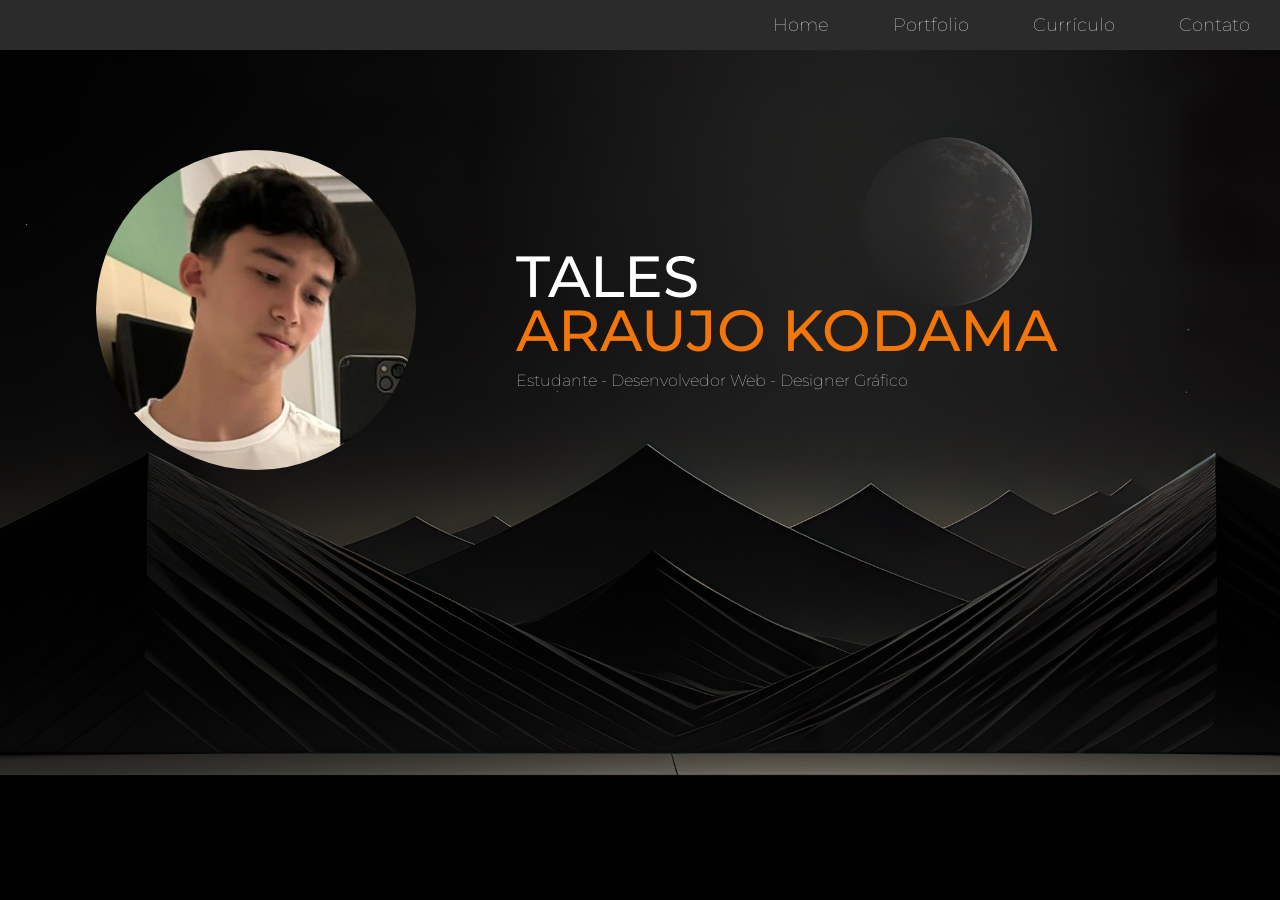
<file: index.html>
<!DOCTYPE html>

<html>

	<head>
		<title>Tales Araujo Kodama - Portfolio Online</title>

		<meta charset="utf-8">
		<link rel="stylesheet" href="css/styles.css">
		<link rel="preconnect" href="https://fonts.googleapis.com">
		<link rel="preconnect" href="https://fonts.gstatic.com" crossorigin>
		<link href="https://fonts.googleapis.com/css2?family=Montserrat:ital,wght@0,100..900;1,100..900&display=swap" rel="stylesheet">
		<script type="text/javascript" src="js/scripts.js"></script>

	</head>


	<body>

			<div id="navigation" class="navigation">
				<ul>
					<li><a href="index.html"> Home</a></li>
					<li><a href="portfolio.html">Portfolio</a></li>
					<li><a href="curriculo.html">Currículo</a></li>
					<li><a href="contato.html">Contato</a></li>
					<li id="threeline-icon" class="threeline-icon" onclick="openNav()">&#9776;</li>
				</ul>
			</div>

			<div class = "capa">

				<div class = "profile-pic">
					<img src="img/eu.png" alt="Foto de Tales Kodama">
				</div>


				<div class = "profile-title">
					<h1>Tales <span>Araujo Kodama</span></h1>
					<h2>Estudante - Desenvolvedor Web - Designer Gráfico</h2>
				</div>
			</div>


		

	</body>

</html>
</file>
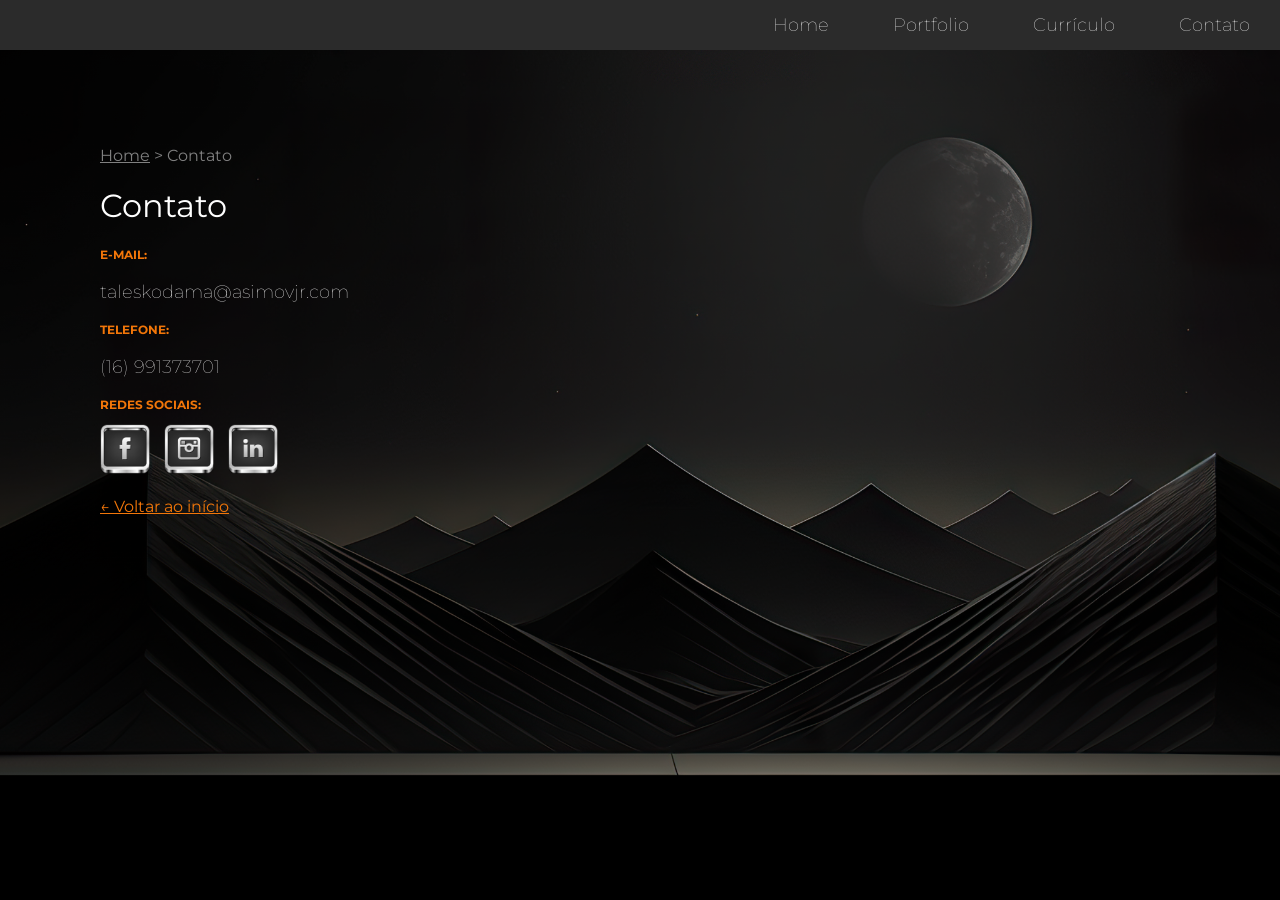
<file: contato.html>
<!DOCTYPE html>

<html>

	<head>
		<title>Contato - Tales Araujo Kodama</title>

		<meta charset="utf-8">
		<link rel="stylesheet" href="css/styles.css">
		<link rel="preconnect" href="https://fonts.googleapis.com">
		<link rel="preconnect" href="https://fonts.gstatic.com" crossorigin>
		<link href="https://fonts.googleapis.com/css2?family=Montserrat:ital,wght@0,100..900;1,100..900&display=swap" rel="stylesheet">
		<script type="text/javascript" src="js/scripts.js"></script>


	</head>


	<body>

		<div id="navigation" class="navigation">
			<ul>
				<li><a href="index.html"> Home</a></li>
				<li><a href="portfolio.html">Portfolio</a></li>
				<li><a href="curriculo.html">Currículo</a></li>
				<li><a href="contato.html">Contato</a></li>
				<li id="threeline-icon" class="threeline-icon" onclick="openNav()">&#9776;</li>
			</ul>
		</div>

			<div class="main">
				
				
				<ul class="caminho">
					<li><a href="index.html"> Home</a></li>
					<li>></li>
					<li>Contato</li>
				</ul>

				<h1>Contato</h1>
			

				<h3>E-mail:</h3>
				<p>taleskodama@asimovjr.com</p>

				<h3>Telefone:</h3>
				<p>(16) 991373701</p>

				<h3>Redes Sociais:</h3>
				<a href="#"target="_blank"><img class="social-img" src="img/Facebook.png" alt="Link para o Facebook"></a>
				<a href="#"target="_blank"><img class="social-img" src="img/Instagram.png" alt="Link para o Instagram"></a>
				<a href="#" target="_blank"><img class="social-img" src="img/LinkedIn.png" alt="Link para o LinkedIn"></a>
				<br><br>
				<a class="back-link" href="index.html">&larr; Voltar ao início<a>

			</div>	

			

	</body>

</html>
</file>
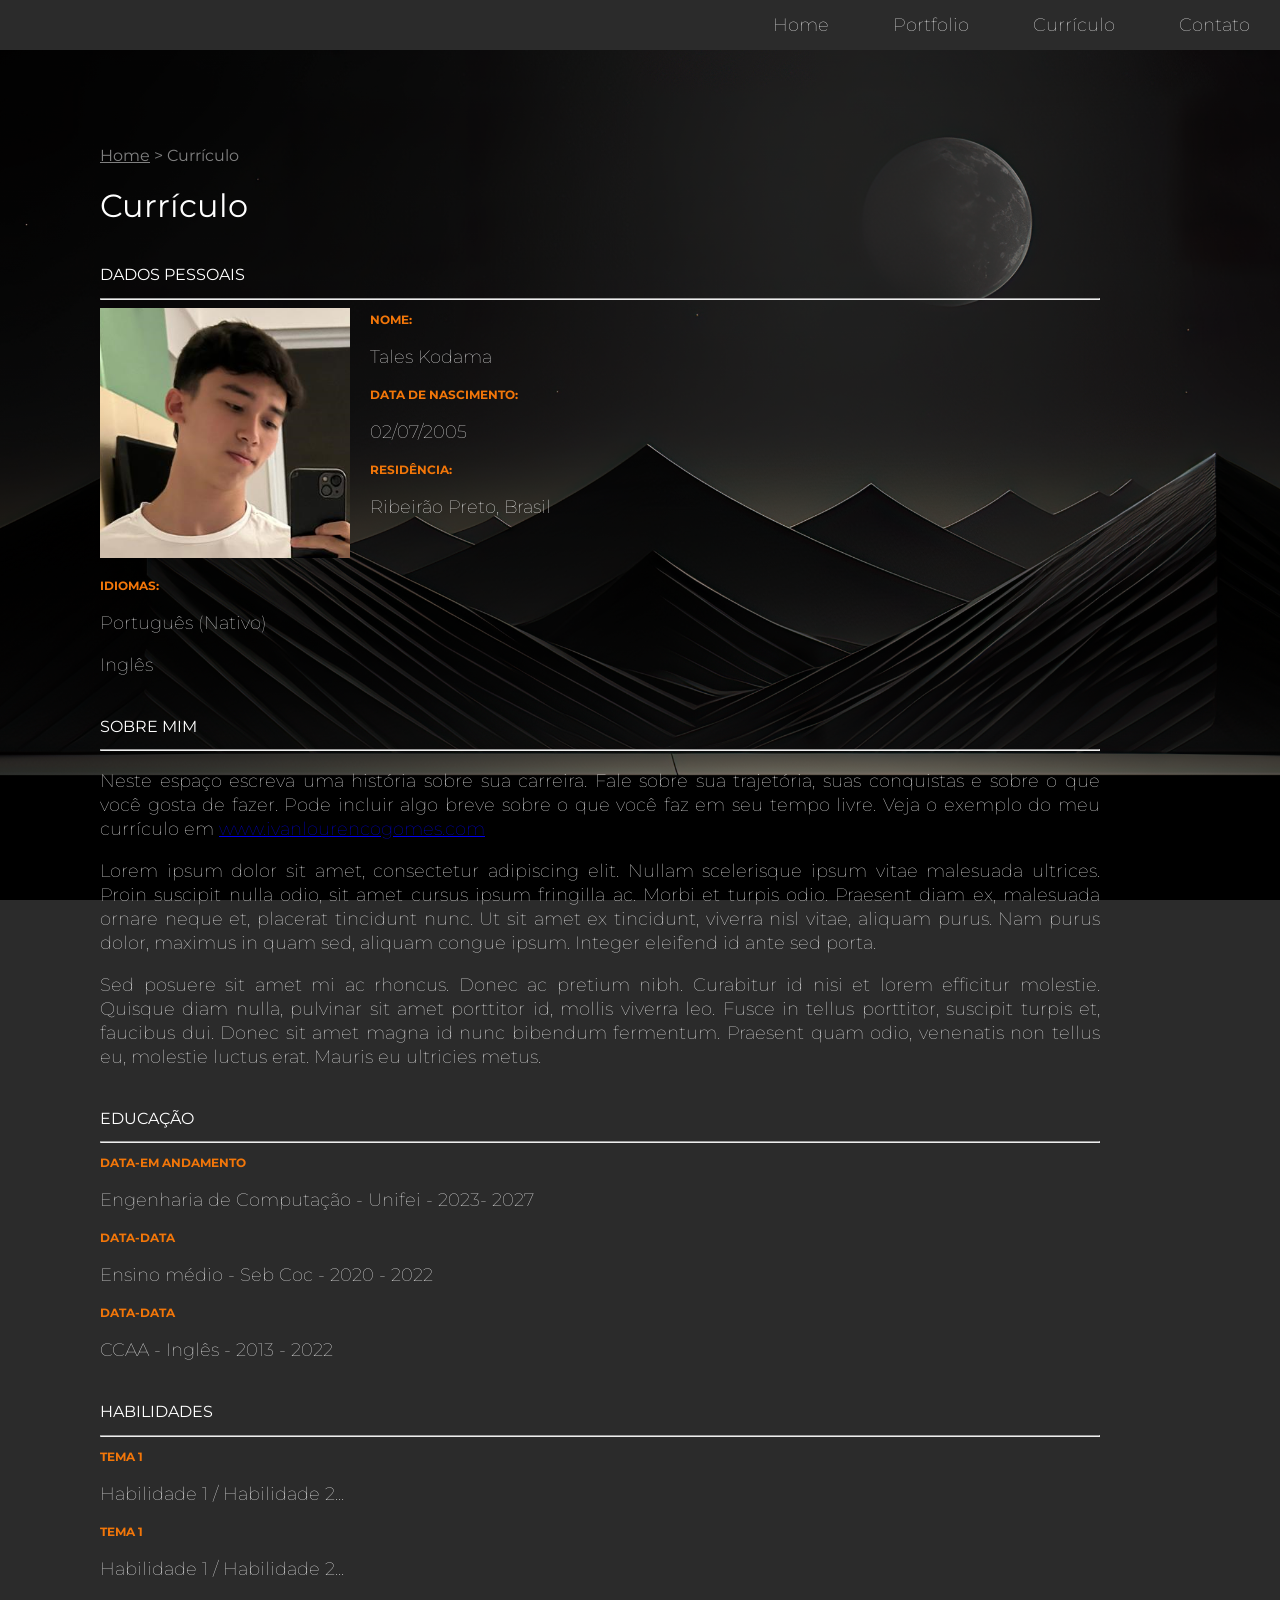
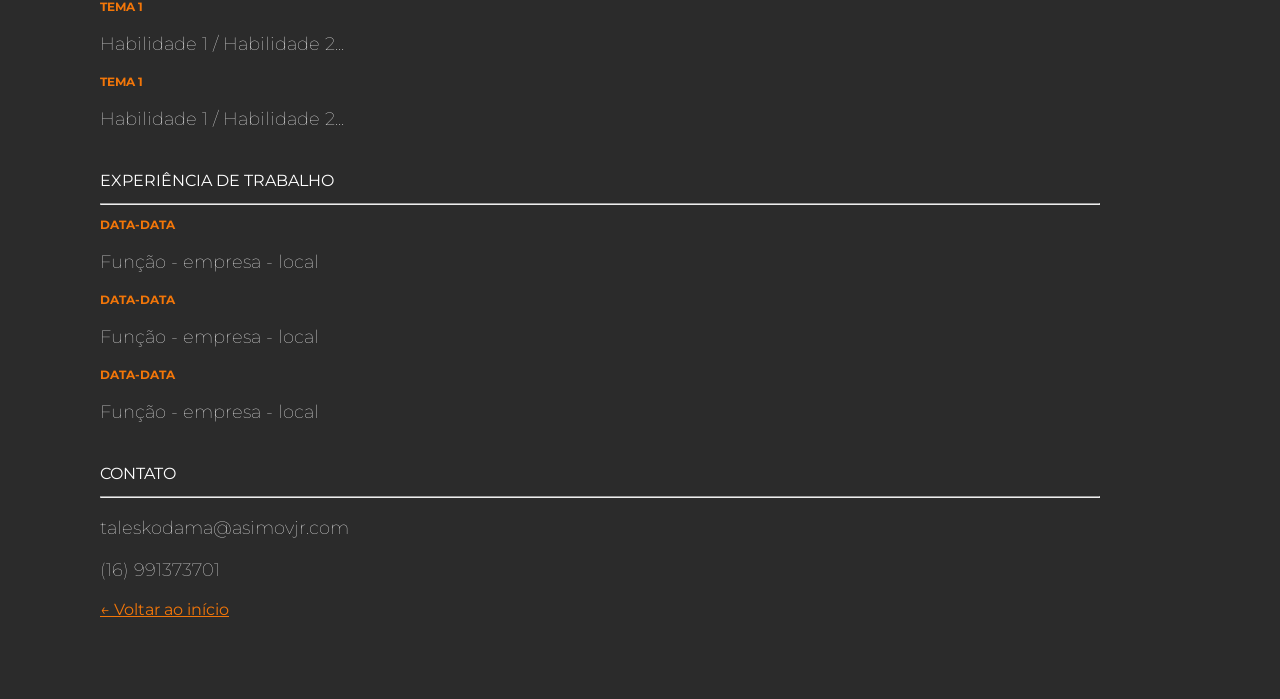
<file: curriculo.html>
<!DOCTYPE html>

<html>

	<head>
		<title>Currículo - Seu Nome</title>

		<meta charset="utf-8">
		<link rel="stylesheet" href="css/styles.css">
		<link rel="preconnect" href="https://fonts.googleapis.com">
		<link rel="preconnect" href="https://fonts.gstatic.com" crossorigin>
		<link href="https://fonts.googleapis.com/css2?family=Montserrat:ital,wght@0,100..900;1,100..900&display=swap" rel="stylesheet">
		<script type="text/javascript" src="js/scripts.js"></script>


	</head>


	<body>

		<div id="navigation" class="navigation">
			<ul>
				<li><a href="index.html"> Home</a></li>
				<li><a href="portfolio.html">Portfolio</a></li>
				<li><a href="curriculo.html">Currículo</a></li>
				<li><a href="contato.html">Contato</a></li>
				<li id="threeline-icon" class="threeline-icon" onclick="openNav()">&#9776;</li>
			</ul>
		</div>
			
			<div class="main">
								
				<ul class="caminho">
					<li><a href="index.html"> Home</a></li>
					<li>></li>
					<li>Currículo</li>
				</ul>

				<h1>Currículo</h1>

					
					<h2>Dados Pessoais</h2>
					<hr>

						<img class="cv-pic"  src="img/eu.png" alt="Foto de Tales Kodama">
						<h3>Nome:</h3>

							<p>Tales Kodama</p>

						<h3>Data de Nascimento:</h3>

							<p>02/07/2005</p>

						<h3>Residência:</h3>

							<p>Ribeirão Preto, Brasil</p>

						<h3 style="clear: left;">Idiomas:</h3>

							<p>Português (Nativo)</p>
							<p>Inglês</p>
							
					
					<h2>Sobre Mim</h2>
					<hr>

							<p>Neste espaço escreva uma história sobre sua carreira. Fale sobre sua trajetória, suas conquistas e sobre o que você gosta de fazer. Pode incluir algo breve sobre o que você faz em seu tempo livre. Veja o exemplo do meu currículo em <a href="http://www.ivanlourencogomes.com" target="_blank">www.ivanlourencogomes.com</a></p>

							<p>Lorem ipsum dolor sit amet, consectetur adipiscing elit. Nullam scelerisque ipsum vitae malesuada ultrices. Proin suscipit nulla odio, sit amet cursus ipsum fringilla ac. Morbi et turpis odio. Praesent diam ex, malesuada ornare neque et, placerat tincidunt nunc. Ut sit amet ex tincidunt, viverra nisl vitae, aliquam purus. Nam purus dolor, maximus in quam sed, aliquam congue ipsum. Integer eleifend id ante sed porta.</p>

							<p>Sed posuere sit amet mi ac rhoncus. Donec ac pretium nibh. Curabitur id nisi et lorem efficitur molestie. Quisque diam nulla, pulvinar sit amet porttitor id, mollis viverra leo. Fusce in tellus porttitor, suscipit turpis et, faucibus dui. Donec sit amet magna id nunc bibendum fermentum. Praesent quam odio, venenatis non tellus eu, molestie luctus erat. Mauris eu ultricies metus.</p>

					
					<h2>Educação</h2>
					<hr>

						<h3>data-Em andamento</h3>

							<p>Engenharia de Computação - Unifei - 2023- 2027</p>

						<h3>data-data</h3>

							<p>Ensino médio - Seb Coc - 2020 - 2022</p>

						<h3>data-data</h3>

							<p>CCAA - Inglês - 2013 - 2022</p>

					
					<h2>Habilidades</h2>
					<hr>

						<h3>Tema 1</h3>

							<p>Habilidade 1 / Habilidade 2...</p>

						<h3>Tema 1</h3>

							<p>Habilidade 1 / Habilidade 2...</p>

						<h3>Tema 1</h3>

							<p>Habilidade 1 / Habilidade 2...</p>

						<h3>Tema 1</h3>

							<p>Habilidade 1 / Habilidade 2...</p>

					
					<h2>Experiência de Trabalho</h2>
					<hr>

						<h3>data-data</h3>

							<p>Função - empresa - local</p>

						<h3>data-data</h3>

							<p>Função - empresa - local</p>

						<h3>data-data</h3>

							<p>Função - empresa - local</p>

						


					<h2>Contato</h2>
					<hr>

							<p>taleskodama@asimovjr.com</p>
							<p>(16) 991373701</p>


							<a class="back-link" href="index.html">&larr; Voltar ao início<a>



			</div>

				

	</body>

</html>
</file>
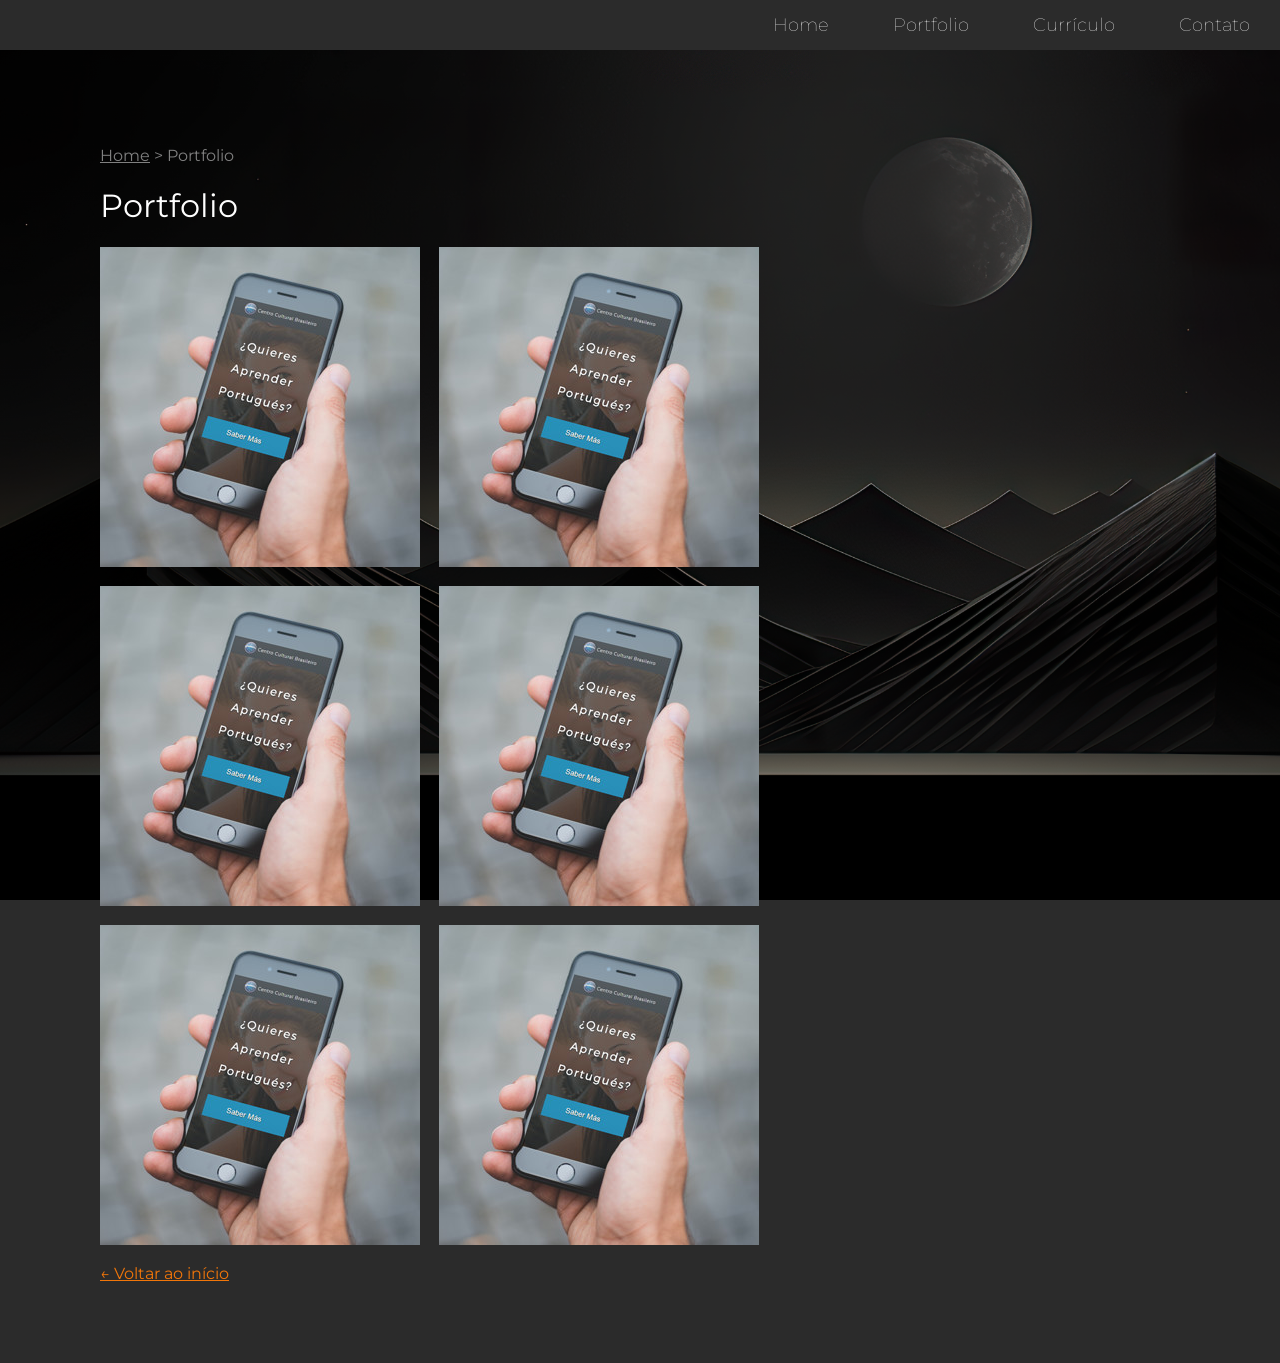
<file: portfolio.html>
<!DOCTYPE html>

<html>

	<head>
		<title>Portfolio - Tales Kodama</title>

		<meta charset="utf-8">
		<link rel="stylesheet" href="css/styles.css">
		<link rel="preconnect" href="https://fonts.googleapis.com">
		<link rel="preconnect" href="https://fonts.gstatic.com" crossorigin>
		<link href="https://fonts.googleapis.com/css2?family=Montserrat:ital,wght@0,100..900;1,100..900&display=swap" rel="stylesheet">
		<script type="text/javascript" src="js/scripts.js"></script>



	</head>


	<body>

			
		<div id="navigation" class="navigation">
			<ul>
				<li><a href="index.html"> Home</a></li>
				<li><a href="portfolio.html">Portfolio</a></li>
				<li><a href="curriculo.html">Currículo</a></li>
				<li><a href="contato.html">Contato</a></li>
				<li id="threeline-icon" class="threeline-icon" onclick="openNav()">&#9776;</li>
			</ul>
		</div>

			<div class="main">
				
				
				<ul class="caminho">
					<li><a href="index.html"> Home</a></li>
					<li>></li>
					<li>Portfolio</li>
				</ul>

				<h1>Portfolio</h1>
				
				
				<div style=" background-image: url('img/ccb.jpg')" class="miniatura">
					<a href="webdesign-ccb.html">
					<div class="blackbox">
						<div class="blackbox-text">
							<h1>Centro Cultural Brasileiro</h1>
							<h2>Web design</h2>
						</div>
					</div>
					</a>
				</div>
				
				
				<div style=" background-image: url('img/ccb.jpg')" class="miniatura">
					<a href="webdesign-ccb.html">
					<div class="blackbox">
						<div class="blackbox-text">
							<h1>Centro Cultural Brasileiro</h1>
							<h2>Web design</h2>
						</div>
					</div>
					</a>
				</div>
				

				
				<div style=" background-image: url('img/ccb.jpg')" class="miniatura">
					<a href="webdesign-ccb.html">
					<div class="blackbox">
						<div class="blackbox-text">
							<h1>Centro Cultural Brasileiro</h1>
							<h2>Web design</h2>
						</div>
					</div>
					</a>
				</div>
				

				
				<div style=" background-image: url('img/ccb.jpg')" class="miniatura">
					<a href="webdesign-ccb.html">
					<div class="blackbox">
						<div class="blackbox-text">
							<h1>Centro Cultural Brasileiro</h1>
							<h2>Web design</h2>
						</div>
					</div>
					</a>
				</div>
				

				<a href="webdesign-ccb.html">
				<div style=" background-image: url('img/ccb.jpg')" class="miniatura">
					<a href="webdesign-ccb.html">
					<div class="blackbox">
						<div class="blackbox-text">
							<h1>Centro Cultural Brasileiro</h1>
							<h2>Web design</h2>
						</div>
					</div>
					</a>
				</div>
			

				<a href="webdesign-ccb.html">
				<div style=" background-image: url('img/ccb.jpg')" class="miniatura">
					<a href="webdesign-ccb.html">
					<div class="blackbox">
						<div class="blackbox-text">
							<h1>Centro Cultural Brasileiro</h1>
							<h2>Web design</h2>
						</div>
					</div>
					</a>
				</div>
				


				<br>
				<a class="back-link" href="index.html">&larr; Voltar ao início<a>


			</div>	

			

	</body>

</html>
</file>
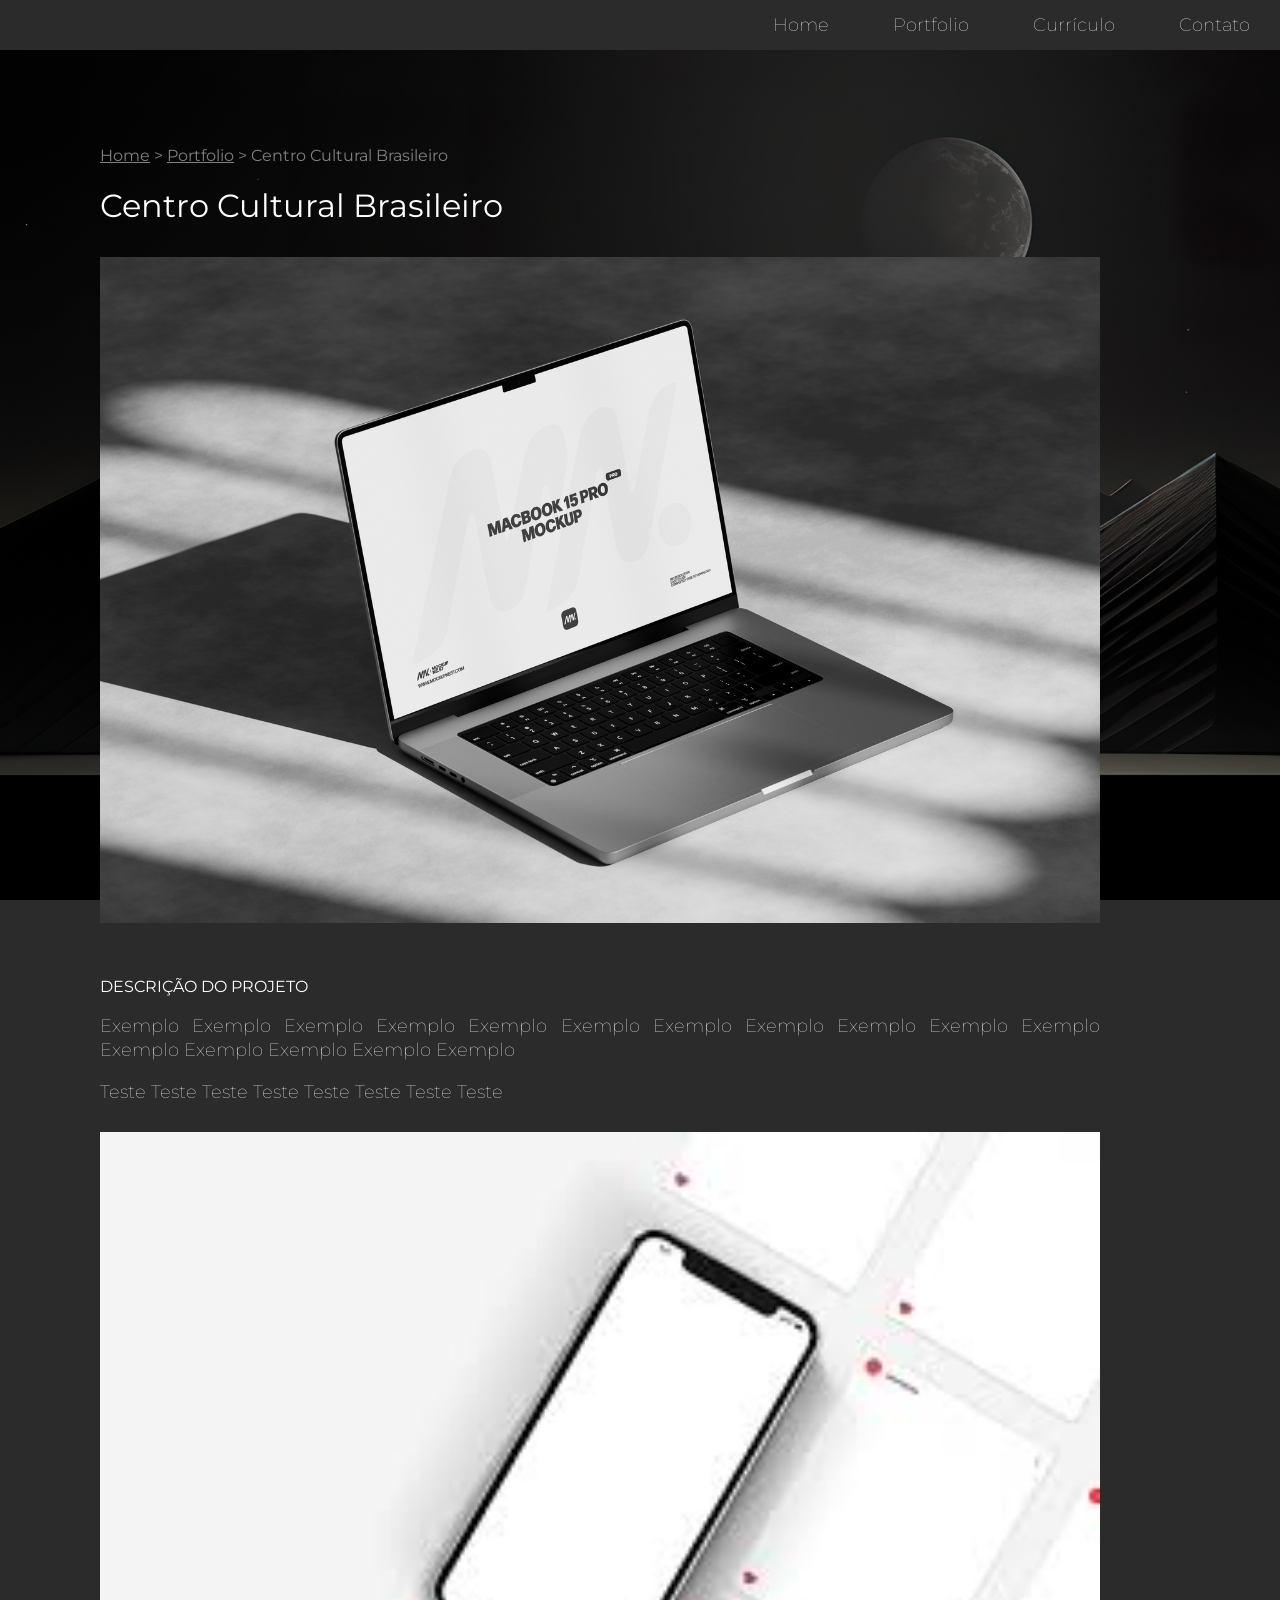
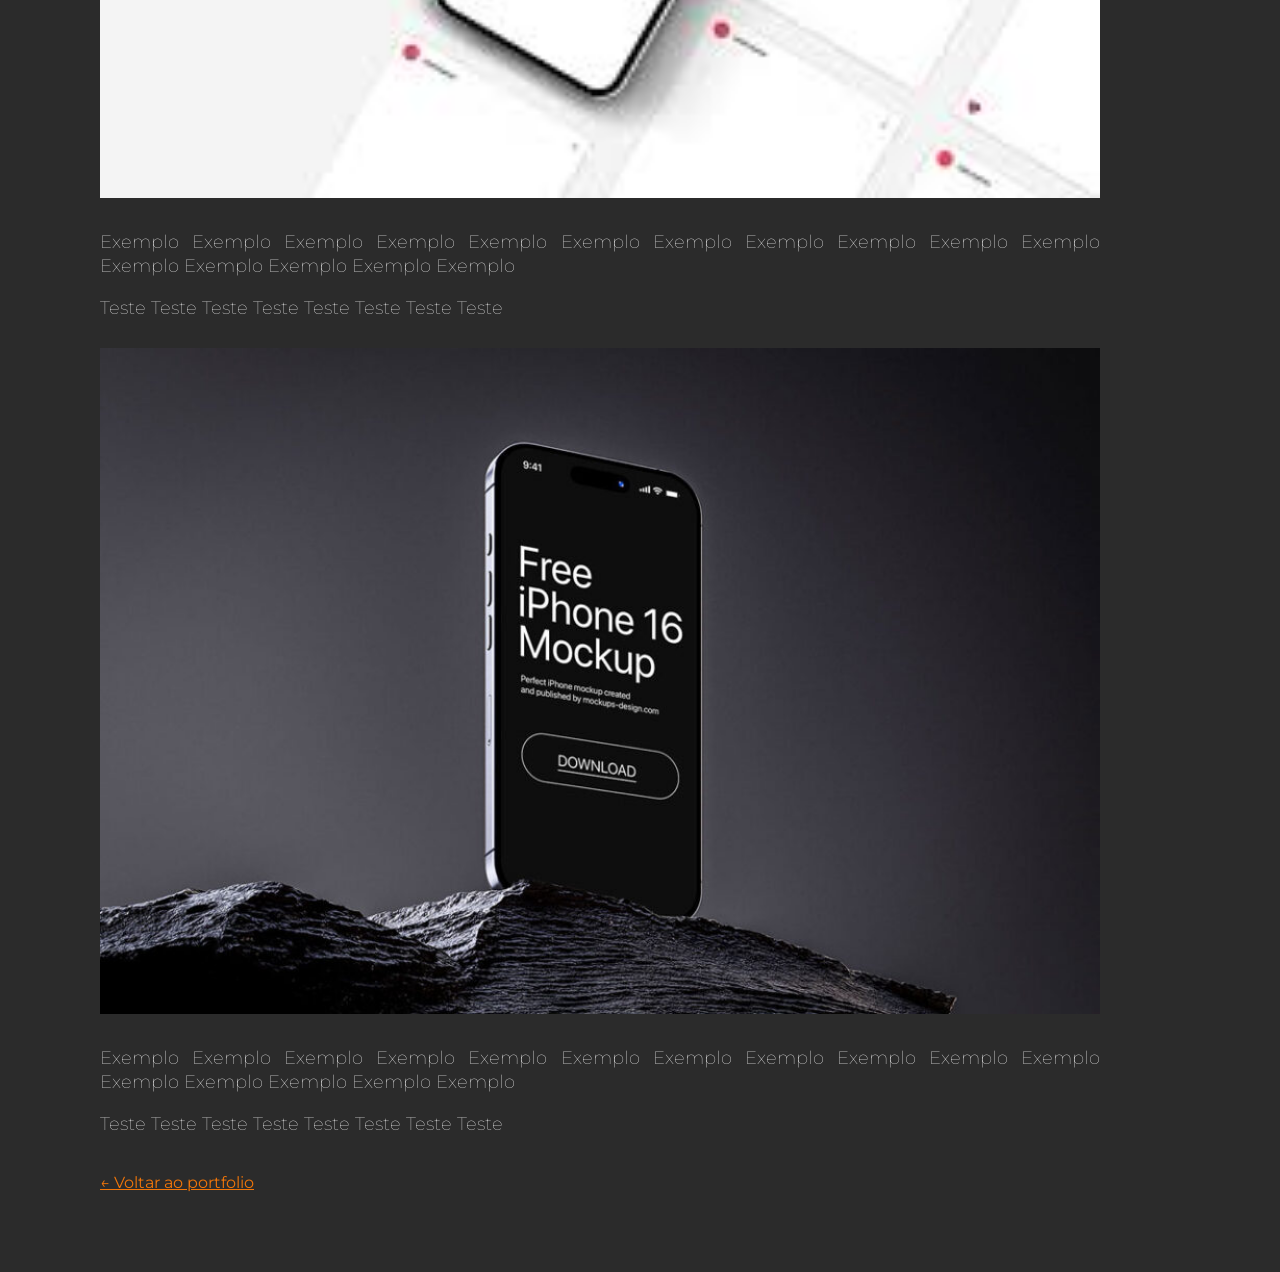
<file: webdesign-ccb.html>
<!DOCTYPE html>

<html>

	<head>
		<title>Trabalhos Webdesign - Centro Cultural Brasileiro </title>

		<meta charset="utf-8">
		<link rel="stylesheet" href="css/styles.css">
		<link rel="preconnect" href="https://fonts.googleapis.com">
		<link rel="preconnect" href="https://fonts.gstatic.com" crossorigin>
		<link href="https://fonts.googleapis.com/css2?family=Montserrat:ital,wght@0,100..900;1,100..900&display=swap" rel="stylesheet">
		<script type="text/javascript" src="js/scripts.js"></script>



	</head>


	<body>

			
		<div id="navigation" class="navigation">
			<ul>
				<li><a href="index.html"> Home</a></li>
				<li><a href="portfolio.html">Portfolio</a></li>
				<li><a href="curriculo.html">Currículo</a></li>
				<li><a href="contato.html">Contato</a></li>
				<li id="threeline-icon" class="threeline-icon" onclick="openNav()">&#9776;</li>
			</ul>
		</div>

			<div class="main">
				
				
				<ul class="caminho">
					<li><a href="index.html"> Home</a></li>
					<li>></li>
					<li><a href="portfolio.html"> Portfolio</a></li>
					<li>></li>
					<li>Centro Cultural Brasileiro</li>
				</ul>
				</ul>

				<h1>Centro Cultural Brasileiro</h1>
				
				
				<img class="foto-trabalhos" src="img/mockup.jpg" alt="Mockup Macbook">

				<h2>Descrição do projeto</h2>

				<p> Exemplo Exemplo Exemplo Exemplo Exemplo Exemplo Exemplo Exemplo Exemplo Exemplo Exemplo Exemplo Exemplo Exemplo Exemplo Exemplo</p>
				
				<p>Teste Teste Teste Teste Teste Teste Teste Teste </p>

				<img class="foto-trabalhos" src="img/mockup celular.jpg" alt="Mockup Macbook">

				<p> Exemplo Exemplo Exemplo Exemplo Exemplo Exemplo Exemplo Exemplo Exemplo Exemplo Exemplo Exemplo Exemplo Exemplo Exemplo Exemplo</p>
				
				<p>Teste Teste Teste Teste Teste Teste Teste Teste </p>

				<img class="foto-trabalhos" src="img/mockup celular2.jpg" alt="Mockup Macbook">

				<p> Exemplo Exemplo Exemplo Exemplo Exemplo Exemplo Exemplo Exemplo Exemplo Exemplo Exemplo Exemplo Exemplo Exemplo Exemplo Exemplo</p>
				
				<p>Teste Teste Teste Teste Teste Teste Teste Teste </p>



				<br>
				<a class="back-link" href="portfolio.html">&larr; Voltar ao portfolio<a>


			</div>	

			

	</body>

</html>
</file>
<file: css/styles.css>
html, body{
    margin: 0px;
    padding: 0px;
   
}


body{
    background-color: #2b2b2b;
    font-family: "Montserrat", serif;
    background-image: url("../img/darkfoto.png"); 
    background-size: cover; 
    background-repeat: no-repeat; 
    background-attachment: fixed; 
    background-position: center; 
}

.navigation{
    background-color: #2b2b2b;
    color: white;
    height: 50px;

    animation-name: navegacao;
    animation-duration: 4s;

}



.navigation ul{
    margin-top: 0px;
    list-style: none;
    padding-left: 0px;
    text-align: right;
    height: 50px;
}

.navigation li{
    display: inline-block;
    padding-left: 30px;
    padding-right: 30px;
    line-height: 50px;
    font-size: 18px;
    font-weight: 100;
}

.navigation a{
    color: white;
    text-decoration: none;
}

.navigation a:hover{
    color: #f27609;
}

.navigation li.threeline-icon{
    display: none;

}

.navigation li.threeline-icon:hover{
    color: #f27609;
    cursor: pointer;
    
}

.capa{
    color: white;
}

.capa span{
    color: #f27609;
    display: block;
}

.capa div{
    display: inline-block;
    height: 650px;
}

.profile-pic
{
    width: 40%;
    text-align: center;

    animation-name: profile-capa;
    animation-duration: 2s;
}

.profile-pic img{
    width: 320px;
    border-radius: 320px;
    margin-top: 100px;
}

.profile-title{
    vertical-align: top;
    width: 59%;

    animation-name: titulo-capa;
    animation-duration: 2s;
    
}

.profile-title h1{
    text-transform: uppercase;
    font-size: 58px;
    margin-top: 200px;
    font-weight: 500;
    line-height: 54px;
}

.profile-title h2{
    font-size: 16px;
    font-weight: 100;
    margin-top: -26px;
}


.main{
    padding: 80px 180px 80px 100px;

    animation-name: conteudo;
    animation-duration: 2s;
    

   
}

.cv-pic{
    float: left;
    width: 250px;
    margin-right: 20px;
    margin-bottom: 20px;
}

.main h1{ 
    color: white;
    font-weight: normal;
}

.main h2{
    color: white;
    font-size: 16px;
    text-transform: uppercase;
    font-weight: normal;
    margin-top: 40px;
}

.main h3 {
    color: #f27609;
    font-size: 12px;
    text-transform: uppercase;
}

.main p{
    color: white;
    font-size: 18px;
    font-weight: 100;
    line-height: 24px;
    text-align: justify;
}

.caminho{
    list-style: none;
    padding-left: 0px;
    color: grey;
}

.caminho li{
    display: inline-block;
}

.caminho a{
    color: grey;
}

.social-img{
    width: 50px;
    margin-right: 10px;
}

.miniatura{
    width: 320px;
    height: 320px;
    display: inline-block;
    margin-right: 15px;
    margin-bottom: 15px;
    overflow: hidden;
}


.miniatura a{
    text-decoration: none;
}


.blackbox{
    width: 100%;
    height: 100%;
    background-color: black;
    opacity: 0;
    padding-top: 120px;
    transition: 1s;
}

.blackbox:hover{
    opacity: 0.8;
    transition: 1s;
}

.blackbox-text{
    text-align: center;
}

.blackbox-text h1{
    font-size: 16px;
    color: #f27609;
    text-transform: uppercase;
    margin-top: 0;
}

.blackbox-text h2{
    text-transform: none;
    font-weight: 100;
    margin-top: 0;
}

.foto-trabalhos{
    width: 100%;
    margin-bottom: 10px;
    margin-top: 10px;
}

.back-link{
    color: #f27609;
}

@keyframes profile-capa{
    0%{opacity:0 ;transform: translate(0px,20px)}
    100% {opacity: 1;transform: translate(0px,0px)}
}

@keyframes titulo-capa{
    0%{opacity:0 ;transform: translate(0px,-20px)}
    100% {opacity: 1;transform: translate(0px,0px)}
}

@keyframes conteudo{
    0%{opacity:0 ;transform: translate(-20px,0px)}
    100% {opacity: 1;transform: translate(0px,0px)}
}

@keyframes navegacao{
    0%{opacity:0 ;}
    50%{opacity:0 ;}
    100% {opacity: 1;}
}

@media (max-width:1000px){

    .navigation li {
        display: none;
    }

    .navigation li.threeline-icon{
        display: inline-block;
    }

    .capa div{
        display: block;
        height: auto;
    }

    .profile-pic{
        width: 100%;
    }

    .profile-pic img{
        margin-top: 0;
        max-width: 80%;
    }

    .profile-title{
        text-align: center;
        width: 100%;
    }
    
    .profile-title h1{
        margin-top: 30px;
        font-size: 40px;
        margin-left: 20px;
        margin-right: 20px;
    }

    .profile-title h2{
        margin-top: 20px;
        margin-left: 20px;
        margin-right: 20px;
    }

    .main{
        padding: 10px 5% 40px 5%;
    }

    .main a{
        overflow-wrap: break-word;
        word-wrap: break-word;
    }

    .main p{
        text-align: left;
        line-height: 30px;
        
    }

    .caminho li{
        font-size: 14px;
    }

    .cv-pic{
        float: none;
        max-width: 100%;

    }

    .miniatura{
        max-width: 100%;
        background-size: auto 100%;
    }

    .blackbox{
        opacity: 0.6;
    }

    .menujs{
        height: auto;
    }

    .menujs ul{
        height: auto;
        text-align: center;
        padding-right: 15%;
        padding-left: 15%;

    }

    .menujs li{
        display: block;
        border-bottom: solid grey 1px;
        width: 100%;
        padding: 0;
    }

}
</file>
